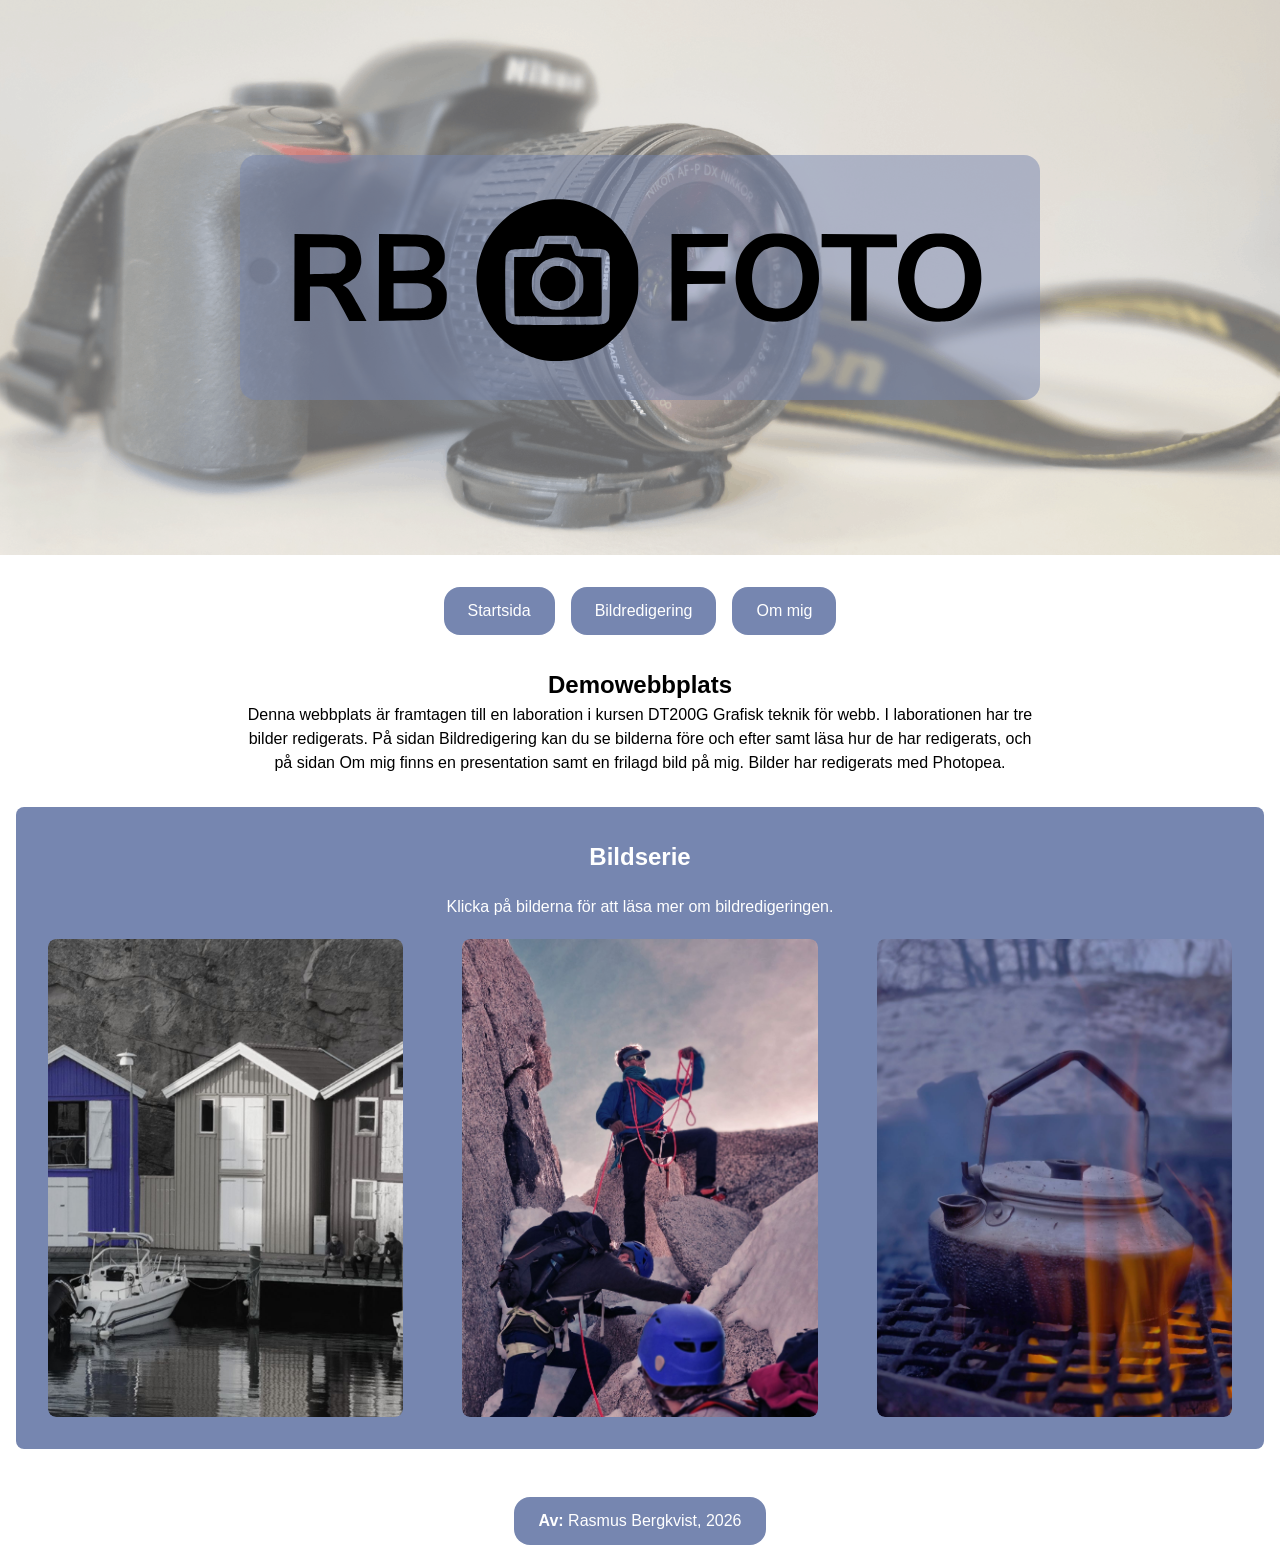
<file: index.html>
<!DOCTYPE html>
<html lang="sv">

<head>
    <meta charset="UTF-8">
    <meta name="viewport" content="width=device-width, initial-scale=1.0">
    <link rel="stylesheet" type="text/css" href="css/styles.css">
    <link rel="icon" type="image/png" sizes="32x32" href="img/favicon.png">
    <link rel="icon" type="image/png" sizes="16x16" href="img/favicon.ico">
    <title>RB Foto</title>
</head>

<body>
    <header>
        <div class="hero-wrapper">
            <img src="/img/hero.png" alt="en kamera av märke Nikon" class="hero-img">
            <img src="/img/Logo.svg" alt="Logotyp RB Foto" class="logo">
        </div>
        <nav>
            <ul>
                <li><a href="/#heading">Startsida</a></li>
                <li><a href="images.html#heading">Bildredigering</a> </li>
                <li><a href="about.html#heading">Om mig</a></li>
            </ul>
        </nav>

    </header>
    <div class="container">
        <main>
            <section class="page-section">
                <h1 id="heading">Demowebbplats</h1>
                <p class="page-text">Denna webbplats är framtagen till en laboration i kursen DT200G Grafisk teknik för
                    webb. I
                    laborationen
                    har tre bilder redigerats. På sidan Bildredigering kan du se bilderna före och efter samt läsa hur
                    de har
                    redigerats, och på sidan Om mig finns en presentation samt en frilagd bild på mig. Bilder har
                    redigerats med Photopea.</p>
            </section>

            <section class="index-images">
                <h2>Bildserie</h2>
                <p>Klicka på bilderna för att läsa mer om bildredigeringen.</p>
                
                <a href="/images.html#image1">
                    <img src="/img/bildserie001.jpg"
                        alt="Fiskebodar mot en klippvägg. Tre människor sitter på en brygga mellan förtöjda båtar.">
                </a>
                <a href="/images.html#image2">
                    <img src="/img/bildserie002.jpg" alt="Tre personer som klättrar i ett snötäckt berg.">
                </a>
                <a href="/images.html#image3">
                    <img src="/img/bildserie003.jpg"
                        alt="En plåtkanna på ett metallgaller över en öppen eld utomhus en vinterdag.">
                </a>
            </section>
        </main>
        <footer>
            <p><strong>Av: </strong>Rasmus Bergkvist, 2026</p>
        </footer>
    </div>
</body>

</html>
</file>
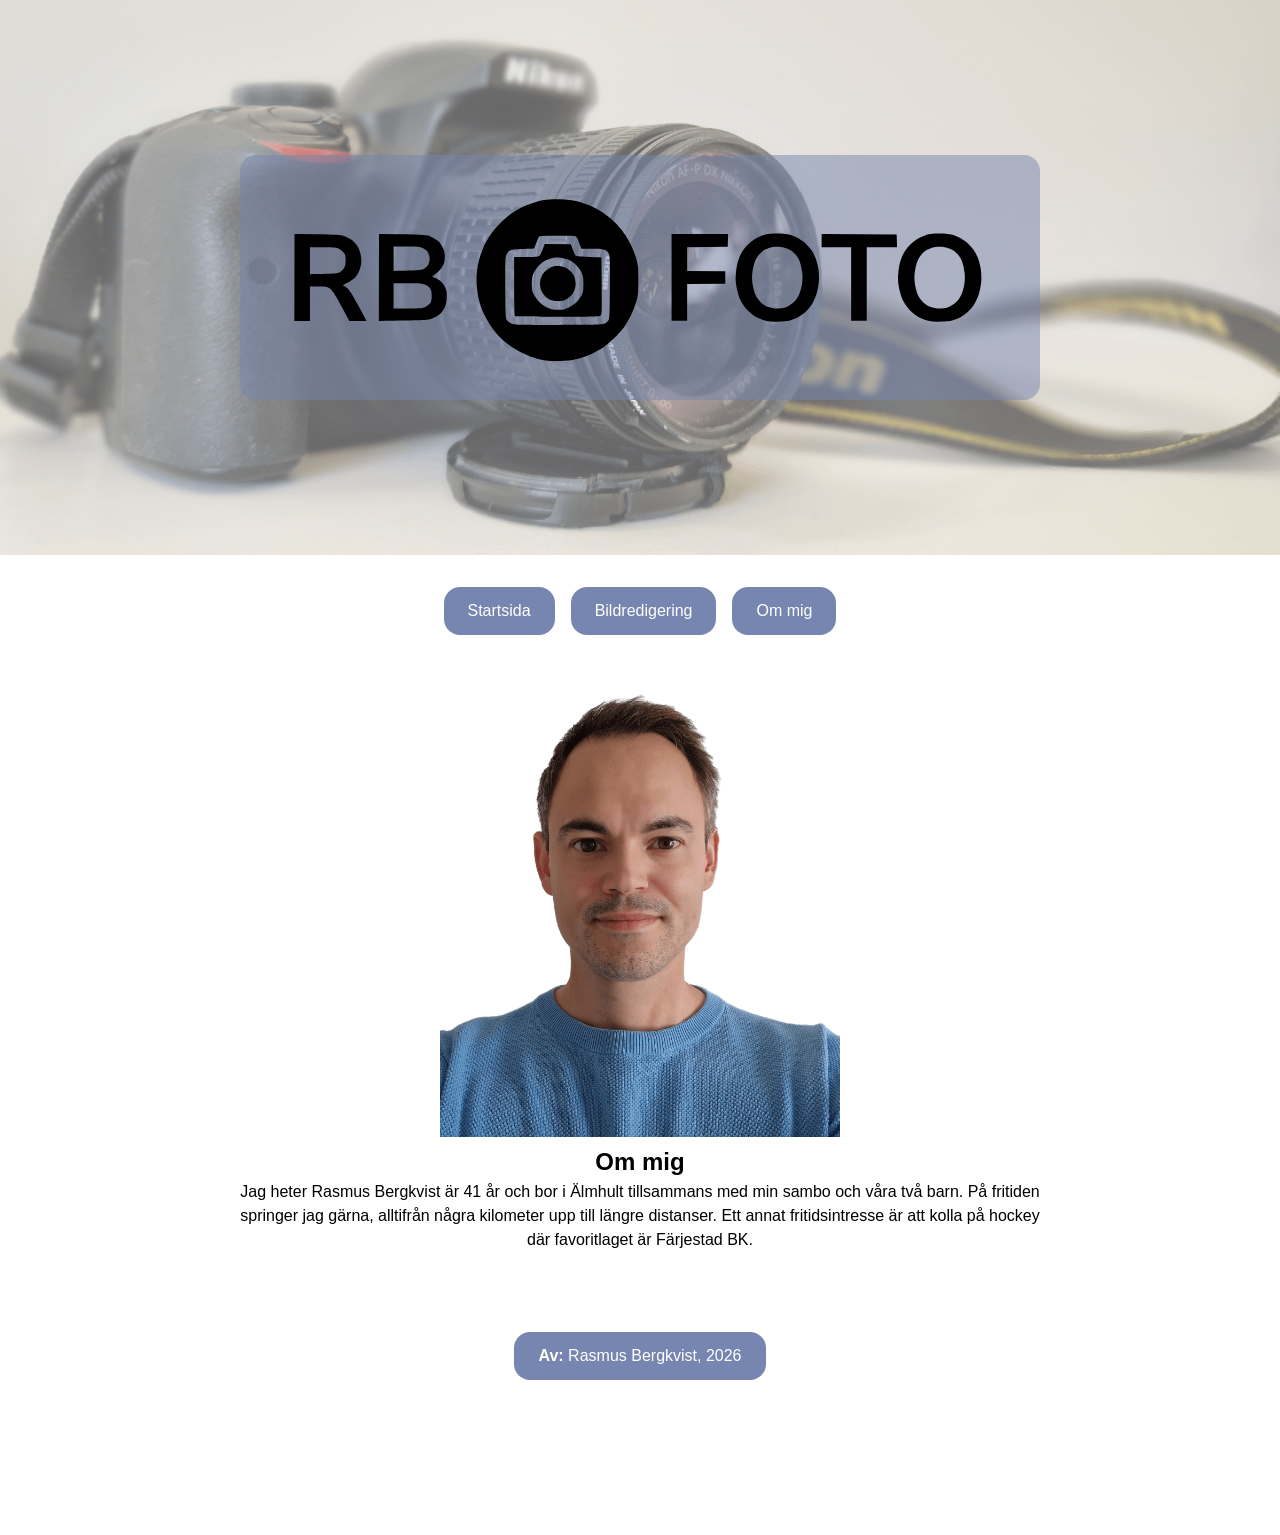
<file: about.html>
<!DOCTYPE html>
<html lang="sv">

<head>
    <meta charset="UTF-8">
    <meta name="viewport" content="width=device-width, initial-scale=1.0">
    <link rel="stylesheet" type="text/css" href="css/styles.css">
    <link rel="icon" type="image/png" sizes="32x32" href="img/favicon.png">
    <link rel="icon" type="image/png" sizes="16x16" href="img/favicon.ico">
    <title>RB Foto</title>
</head>

<body>
    <header>
        <div class="hero-wrapper">
            <img src="/img/hero.png" alt="en kamera av märke Nikon" class="hero-img">
            <img src="/img/Logo.svg" alt="Logotyp RB Foto" class="logo">
        </div>
        <nav>
            <ul>
                <li><a href="/#heading">Startsida</a></li>
                <li><a href="images.html#heading">Bildredigering</a> </li>
                <li><a href="about.html#heading">Om mig</a></li>
            </ul>
        </nav>

    </header>
    <div class="container">
        <main>
            <section class="page-section">
                <img src="/img/portrait.png" alt="Profildbild på Rasmus med en blå tröja." class="portrait">
                <h1 id="heading">Om mig</h1>
                <p class="page-text">Jag heter Rasmus Bergkvist är 41 år och bor i Älmhult tillsammans med min sambo och
                    våra två barn. På fritiden springer jag gärna, alltifrån några kilometer upp till längre distanser.
                    Ett annat fritidsintresse är att kolla på hockey där favoritlaget är Färjestad BK.</p>

            </section>
        </main>
        <footer>
            <p><strong>Av: </strong>Rasmus Bergkvist, 2026</p>
        </footer>
    </div>
</body>

</html>
</file>
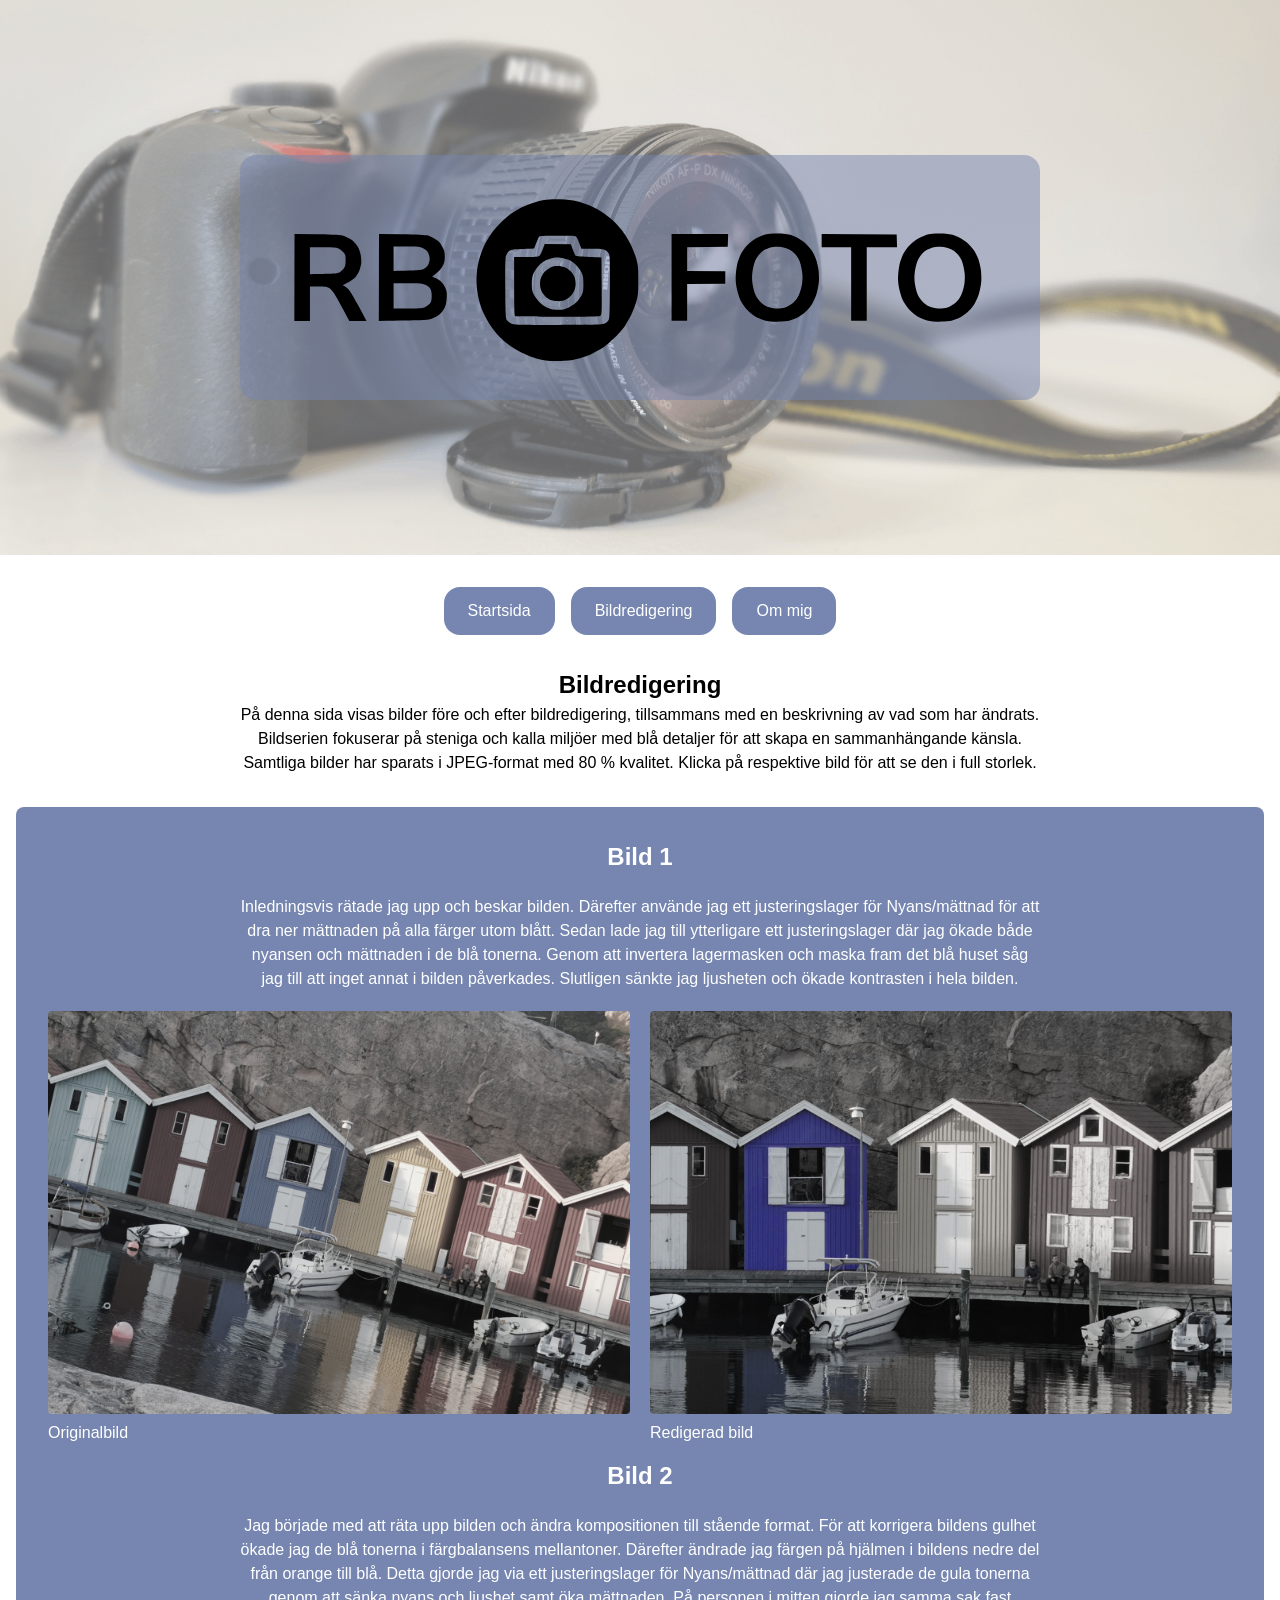
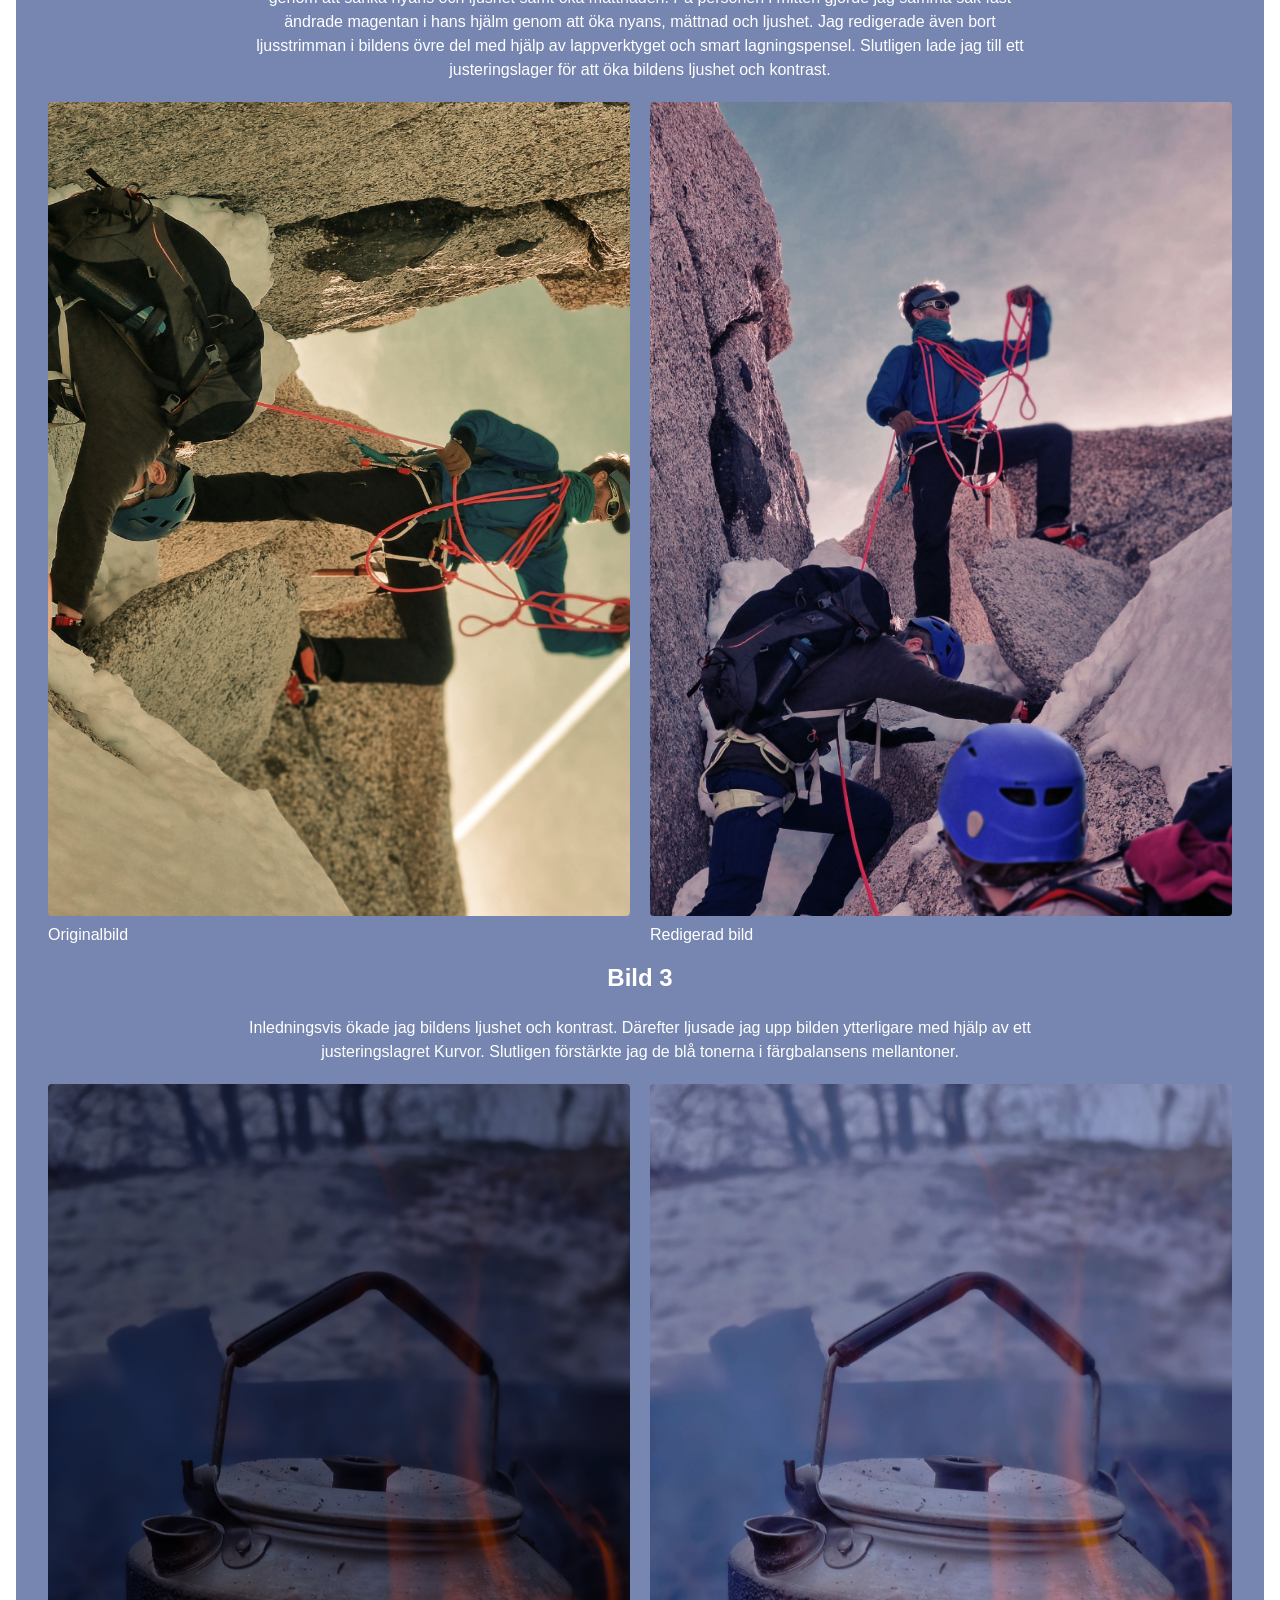
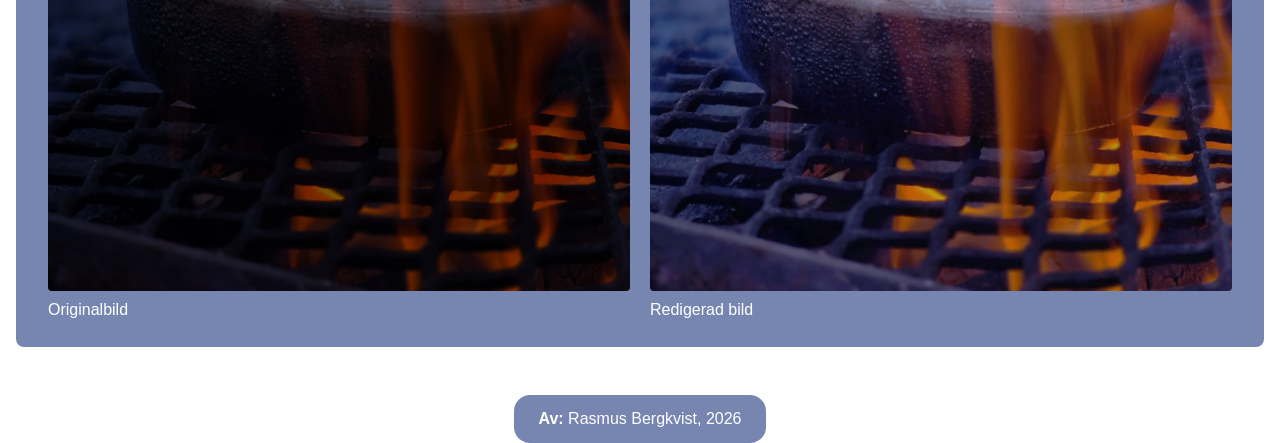
<file: images.html>
<!DOCTYPE html>
<html lang="sv">

<head>
    <meta charset="UTF-8">
    <meta name="viewport" content="width=device-width, initial-scale=1.0">
    <link rel="stylesheet" type="text/css" href="css/styles.css">
    <link rel="icon" type="image/png" sizes="32x32" href="img/favicon.png">
    <link rel="icon" type="image/png" sizes="16x16" href="img/favicon.ico">
    <title>RB Foto</title>
</head>

<body>
    <header>
        <div class="hero-wrapper">
            <img src="/img/hero.png" alt="en kamera av märke Nikon" class="hero-img">
            <img src="/img/Logo.svg" alt="Logotyp RB Foto" class="logo">
        </div>
        <nav>
            <ul>
                <li><a href="/#heading">Startsida</a></li>
                <li><a href="images.html#heading">Bildredigering</a> </li>
                <li><a href="about.html#heading">Om mig</a></li>
            </ul>
        </nav>

    </header>
    <div class="container">
        <main>
            <section class="page-section">
                <h1 id="heading">Bildredigering</h1>
                <p class="page-text">På denna sida visas bilder före och efter bildredigering, tillsammans med en
                    beskrivning av vad som har ändrats. Bildserien fokuserar på steniga och kalla miljöer med blå
                    detaljer för att skapa en sammanhängande känsla. Samtliga bilder har sparats i JPEG-format med 80 %
                    kvalitet. Klicka på respektive bild för att se den i full storlek.</p>
            </section>

            <section class="section-img">
                <h2 id="image1">Bild 1</h2>
                <p class="page-text">Inledningsvis rätade jag upp och beskar bilden. Därefter använde jag ett justeringslager för Nyans/mättnad för att dra ner mättnaden på alla färger utom
                    blått. Sedan lade jag till ytterligare ett justeringslager där jag ökade både nyansen och mättnaden
                    i de blå tonerna. Genom att invertera lagermasken och maska fram det blå huset såg jag till att
                    inget annat i bilden påverkades. Slutligen sänkte jag ljusheten och ökade kontrasten i hela bilden.
                </p>
                <div class="edit-imgs">
                    <figure class="img-box">
                        <a href="/img/bildserie001-org.jpg" target="_blank">
                            <img src="/img/bildserie001-org.jpg" loading="lazy" alt="Originalbild på fiskebodar mot en klippvägg. Tre människor sitter på en brygga mellan
                            förtöjda båtar.">
                        </a>
                        <figcaption>Originalbild</figcaption>
                    </figure>
                    <figure class="img-box">
                        <a href="/img/bildserie001.jpg" target="_blank">
                            <img src="/img/bildserie001.jpg" alt="Redigerad bild på fiskebodar mot en klippvägg. Tre människor sitter på en brygga mellan
                            förtöjda båtar.">
                        </a>
                        <figcaption>Redigerad bild</figcaption>
                    </figure>


                </div>



                <h2 id="image2">Bild 2</h2>
                <p class="page-text">Jag började med att räta upp bilden och ändra kompositionen till stående format.
                    För att korrigera
                    bildens gulhet ökade jag de blå tonerna i färgbalansens mellantoner. Därefter ändrade jag färgen på
                    hjälmen i bildens nedre del från orange till blå. Detta gjorde jag via ett justeringslager för
                    Nyans/mättnad där jag justerade de gula tonerna genom att sänka nyans och ljushet samt öka
                    mättnaden. På personen i mitten gjorde jag samma sak fast ändrade magentan i hans hjälm genom att öka
                    nyans, mättnad och ljushet. Jag redigerade även bort ljusstrimman i bildens övre del med hjälp av
                    lappverktyget och smart lagningspensel. Slutligen lade jag till ett justeringslager för att öka
                    bildens ljushet och kontrast.</p>
                <div class="edit-imgs">
                    <figure class="img-box">
                        <a href="/img/bildserie002-org.jpg" target="_blank">
                            <img src="/img/bildserie002-org.jpg" loading="lazy"
                                alt="Originalbild på tre personer som klättrar i ett snötäckt berg.">
                        </a>
                        <figcaption>Originalbild</figcaption>
                    </figure>
                    <figure class="img-box">
                        <a href="/img/bildserie002.jpg" target="_blank">
                            <img src="/img/bildserie002.jpg" 
                                alt="Redigerad bild på tre personer som klättrar i ett snötäckt berg.">
                        </a>
                        <figcaption>Redigerad bild</figcaption>
                    </figure>

                </div>

                <h2 id="image3">Bild 3</h2>
                <p class="page-text">Inledningsvis ökade jag bildens ljushet och kontrast. Därefter ljusade jag upp
                    bilden ytterligare med
                    hjälp av ett justeringslagret Kurvor. Slutligen förstärkte jag de blå tonerna i färgbalansens
                    mellantoner.</p>
                <div class="edit-imgs">
                    <figure class="img-box">
                        <a href="/img/bildserie003-org.jpg" target="_blank">
                            <img src="/img/bildserie003-org.jpg" loading="lazy"
                                alt="Originalbild på en plåtkanna som står på ett metallgaller över en öppen eld utomhus en vinterdag.">
                        </a>
                        <figcaption>Originalbild</figcaption>
                    </figure>
                    <figure class="img-box">
                        <a href="/img/bildserie003.jpg" target="_blank">
                            <img src="/img/bildserie003.jpg"
                                alt="Redigerad bild på en plåtkanna som står på ett metallgaller över en öppen eld utomhus en vinterdag.">
                        </a>
                        <figcaption>Redigerad bild</figcaption>
                    </figure>

                </div>

            </section>
        </main>
        <footer>
            <p><strong>Av: </strong>Rasmus Bergkvist, 2026</p>
        </footer>
    </div>
</body>

</html>
</file>
<file: css/styles.css>
* {
    margin: 0;
    padding: 0;
    box-sizing: border-box;
}

body {
    font-family: 'Trebuchet MS', 'Lucida Sans Unicode', 'Lucida Grande', 'Lucida Sans', Arial, sans-serif;
    font: 1.1em;
    line-height: 1.5;
}

html {
    scroll-behavior: smooth;
}

.hero-wrapper {
    display: flex;
    position: relative;
    justify-content: center;
    align-items: center;
    width: 100%;
}

.hero-img {
    display: block;
    width: 100vw;
    height: auto;
    object-fit: cover;
    object-position: center;
    opacity: 0.6;

}

.logo {
    position: absolute;
    padding: 12px 24px;
    background-color: rgba(118, 134, 176, 0.5);
    border-radius: 16px;
    max-width: 800px;
    height: auto;
    z-index: 999;
}

nav {
    margin-top: 2rem;
    width: 100%;
}

nav ul {
    display: flex;
    align-items: center;
    justify-content: center;
    list-style: none;
    text-decoration: none;
    gap: 1rem;
    margin-top: 1rem;
}

nav a {
    display: inline-block;
    padding: 12px 24px;
    background-color: rgb(118, 134, 176);
    border-radius: 16px;
    text-decoration: none;
    color: white;
    transition: background-color 0.8s ease;
}

nav a:hover {
    background-color: rgb(83, 95, 124);
}

.container {
    display: flex;
    flex-direction: column;
    margin: 0 auto;
    gap: 1rem;
    max-width: 1440px;
    width: 100%;
    min-height: 100vh;
    padding-inline: 1rem;

}

footer {
    display: inline-block;
    margin: 0 auto;
    margin-top: 2rem;
}

footer p {
    background-color: rgb(118, 134, 176);
    color: white;
    padding: 12px 24px;
    border-radius: 16px;

}


/**********************************************/
/***************** INDEX PAGE *****************/
/**********************************************/
.page-section {
    text-align: center;
    margin-block: 2rem;
}

.page-text {
    display: block;
    margin: 0 auto;
    max-width: 800px;
    text-align: center;
}


.index-images {
    display: flex;
    flex-wrap: wrap;
    justify-content: space-between;
    gap: 20px;
    background-color: rgb(118, 134, 176);
    color: white;
    padding: 2rem;
    border-radius: 8px;
}

.index-images h2,
.index-images p  {
    width: 100%;
    text-align: center;
}


.index-images a {
    display: inline-block;
    width: 100%;
    max-width: 30%;
    height: auto;
    overflow: hidden;
    border-radius: 8px;
}

.index-images img {
    display: block;
    width: 100%;
    height: 100%;
    object-fit: cover;
    border-radius: 8px;
    transition: transform 0.3s ease;
}

.index-images a:hover {
    box-shadow: 0 10px 20px rgba(0, 0, 0, 0.3);
    transition: box-shadow 0.3s ease;

}

.index-images img:hover {
    transform: scale(1.05);
    cursor: pointer;
}

/************************************************/
/***************** IMAGES PAGE *****************/
/**********************************************/
.section-img {
    display: flex;
    flex-wrap: wrap;
    justify-content: space-between;
    gap: 20px;
    background-color: rgb(118, 134, 176);
    color: white;
    padding: 2rem;
    border-radius: 8px;
}

.section-img h2 {
    width: 100%;
    text-align: center;
}


.edit-imgs {
    display: flex;
    justify-content: space-between;
    gap: 20px;
    width: 100%;
    height: auto;
    margin-bottom: 1.5rem;
}


.img-box {
    flex-direction: column;
    width: 100%;
    height: auto;
    max-width: 50%;
}


.edit-imgs img {
    width: 100%;
    height: 100%;
    object-fit: cover;
    border-radius: 4px;
}


/************************************************/
/***************** ABOUT PAGE ******************/
/**********************************************/

.portrait {
    width: 100%;
    max-width: 400px;
    height: auto;
}


/************************************************/
/***************** MEDIA QURIES  ***************/
/**********************************************/
@media (max-width: 768px) {

    body {
        font-size: 1em;
    }

    nav ul {
        flex-wrap: nowrap;
    }

    nav a {
        display: block;
        text-align: center;
        white-space: nowrap;
        padding: 10px 18px;
    }


    .logo {
        max-width: 90%;
        padding: 8px 16px;
    }

    .edit-imgs {
        display: flex;
        flex-direction: column;
        gap: 10px;
    }

    .img-box {
        max-width: 100%;
        width: 100%;
    }


    .edit-imgs img {
        height: auto;
    }

    .section-img, .index-images {
        flex-direction: column;
        gap: 15px;
    }

    .section-img a, .index-images a {
        max-width: 100%;
    }
}
</file>
